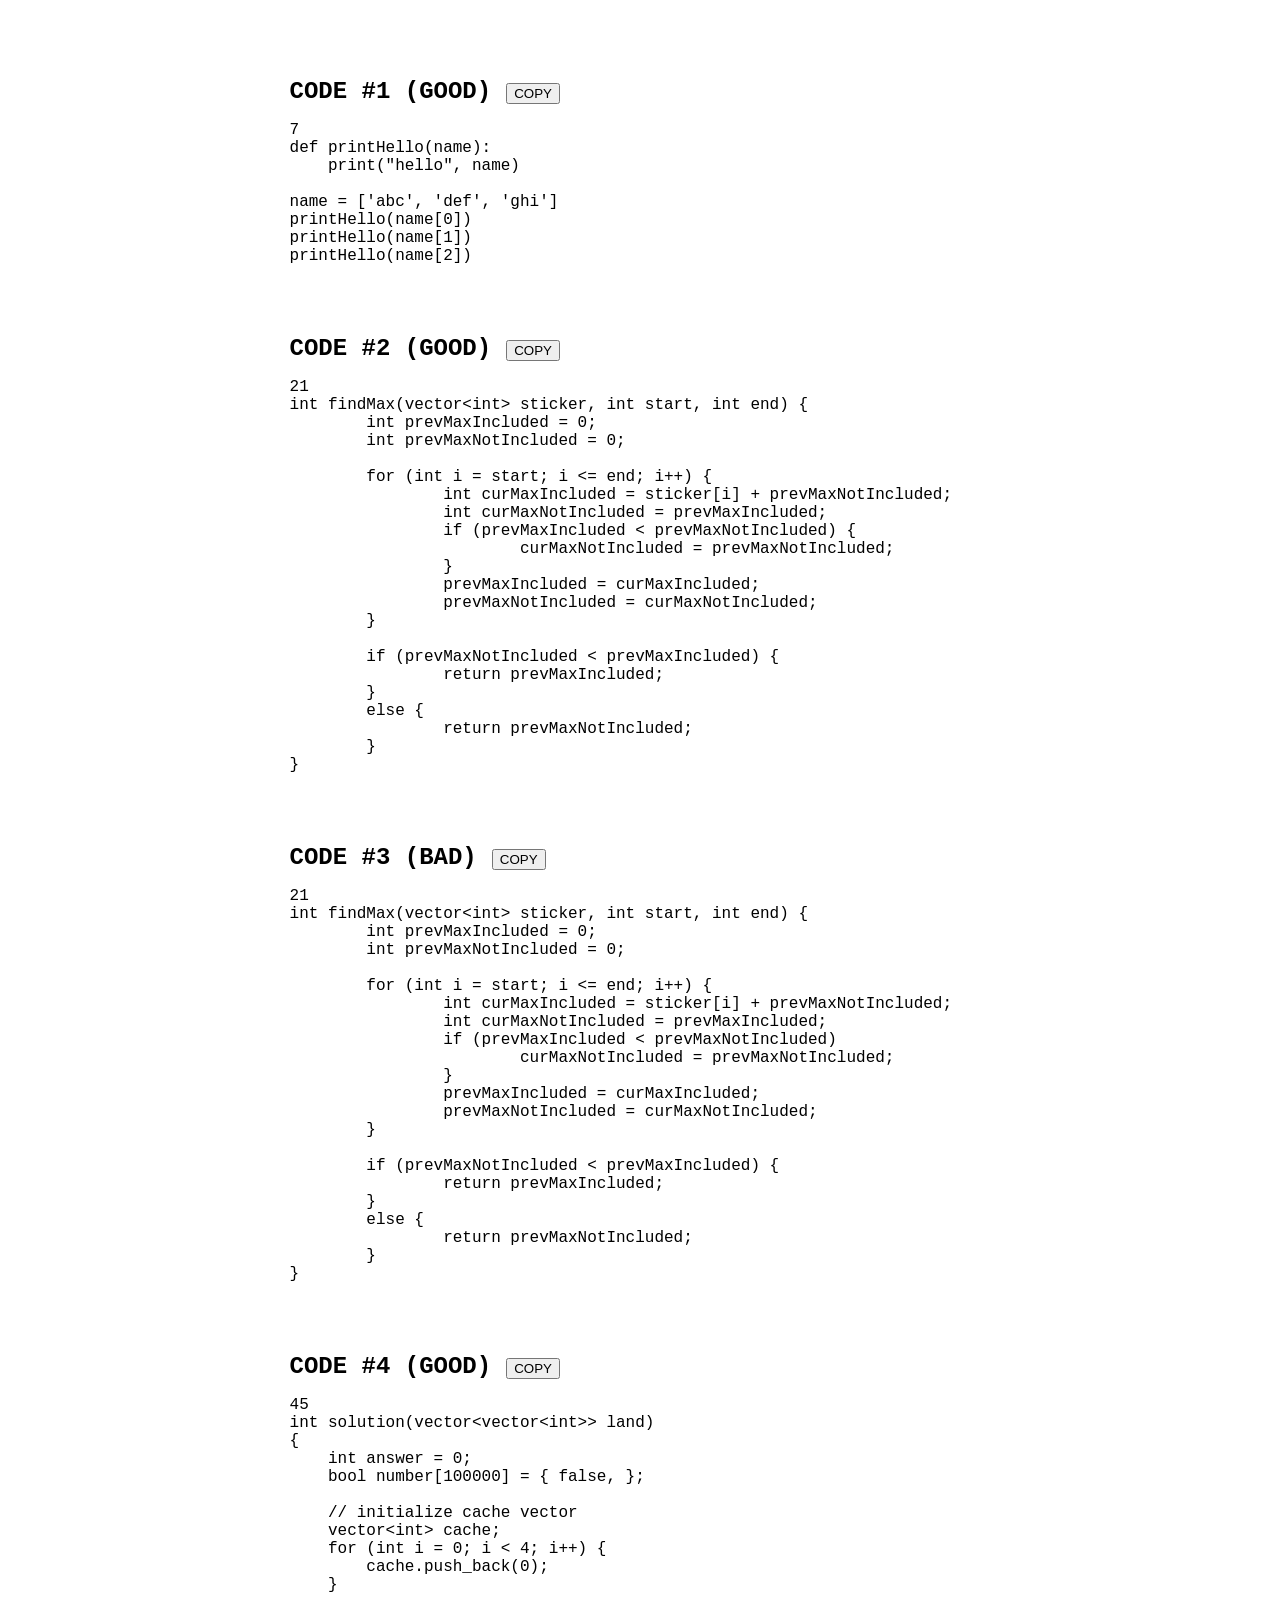
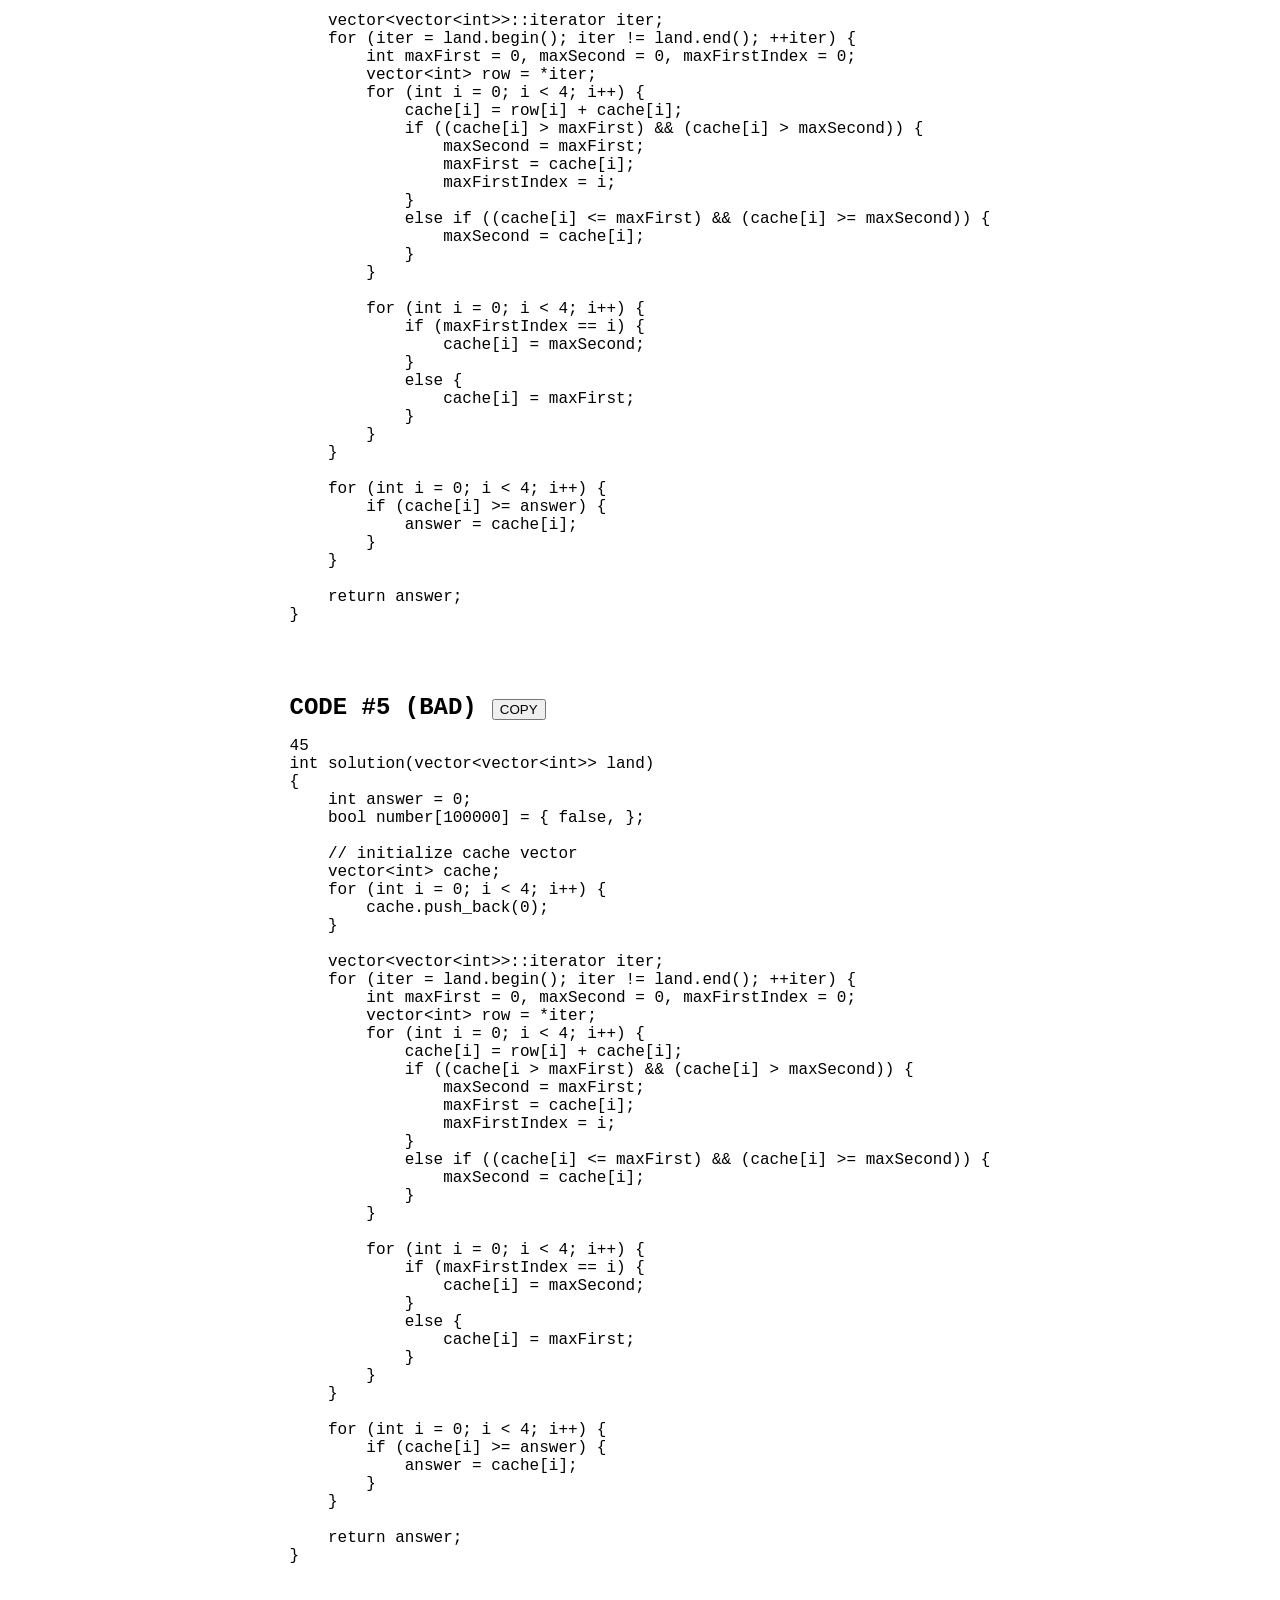
<file: project/parenthesis/index.html>
<!DOCTYPE html>
<html lang="en">
<head>
    <meta charset="UTF-8">
    <meta http-equiv="X-UA-Compatible" content="IE=edge">
    <meta name="viewport" content="width=device-width, initial-scale=1.0">
    <link rel="stylesheet" href="./index.css">
    <title>괄호검사기 testcase</title>
</head>
<body>
    <div class="testcase-container">
        <div class="testcase-header-container">
            <h2 class="testcase-number">CODE #1 (GOOD)</h2>
            <button class="copy">COPY</button>
        </div>
        <div class="testcase-code-container">
            <pre class="testcase-code">
7
def printHello(name):
    print("hello", name)

name = ['abc', 'def', 'ghi']
printHello(name[0])
printHello(name[1])
printHello(name[2])</pre>
        </div>
    </div>

    <div class="testcase-container">
        <div class="testcase-header-container">
            <h2 class="testcase-number">CODE #2 (GOOD)</h2>
            <button class="copy">COPY</button>
        </div>
        <div class="testcase-code-container">
            <pre class="testcase-code">
21
int findMax(vector&ltint&gt sticker, int start, int end) {
	int prevMaxIncluded = 0;
	int prevMaxNotIncluded = 0;

	for (int i = start; i &lt= end; i++) {
		int curMaxIncluded = sticker[i] + prevMaxNotIncluded;
		int curMaxNotIncluded = prevMaxIncluded;
		if (prevMaxIncluded &lt prevMaxNotIncluded) {
			curMaxNotIncluded = prevMaxNotIncluded;
		}
		prevMaxIncluded = curMaxIncluded;
		prevMaxNotIncluded = curMaxNotIncluded;
	}

	if (prevMaxNotIncluded &lt prevMaxIncluded) {
		return prevMaxIncluded;
	}
	else {
		return prevMaxNotIncluded;
	}
}</pre>
        </div>
    </div>

    <div class="testcase-container">
        <div class="testcase-header-container">
            <h2 class="testcase-number">CODE #3 (BAD)</h2>
            <button class="copy">COPY</button>
        </div>
        <div class="testcase-code-container">
            <pre class="testcase-code">
21
int findMax(vector&ltint&gt sticker, int start, int end) {
	int prevMaxIncluded = 0;
	int prevMaxNotIncluded = 0;

	for (int i = start; i &lt= end; i++) {
		int curMaxIncluded = sticker[i] + prevMaxNotIncluded;
		int curMaxNotIncluded = prevMaxIncluded;
		if (prevMaxIncluded &lt prevMaxNotIncluded)
			curMaxNotIncluded = prevMaxNotIncluded;
		}
		prevMaxIncluded = curMaxIncluded;
		prevMaxNotIncluded = curMaxNotIncluded;
	}

	if (prevMaxNotIncluded &lt prevMaxIncluded) {
		return prevMaxIncluded;
	}
	else {
		return prevMaxNotIncluded;
	}
}</pre>
        </div>
    </div>

    <div class="testcase-container">
        <div class="testcase-header-container">
            <h2 class="testcase-number">CODE #4 (GOOD)</h2>
            <button class="copy">COPY</button>
        </div>
        <div class="testcase-code-container">
            <pre class="testcase-code">
45
int solution(vector&ltvector&ltint>> land)
{
    int answer = 0;
    bool number[100000] = { false, };

    // initialize cache vector
    vector&ltint> cache;
    for (int i = 0; i &lt 4; i++) {
        cache.push_back(0);
    }

    vector&ltvector&ltint>>::iterator iter;
    for (iter = land.begin(); iter != land.end(); ++iter) {
        int maxFirst = 0, maxSecond = 0, maxFirstIndex = 0;
        vector&ltint> row = *iter;
        for (int i = 0; i &lt 4; i++) {
            cache[i] = row[i] + cache[i];
            if ((cache[i] > maxFirst) && (cache[i] > maxSecond)) {
                maxSecond = maxFirst;
                maxFirst = cache[i];
                maxFirstIndex = i;
            }
            else if ((cache[i] &lt= maxFirst) && (cache[i] >= maxSecond)) {
                maxSecond = cache[i];
            }
        }
        
        for (int i = 0; i &lt 4; i++) {
            if (maxFirstIndex == i) {
                cache[i] = maxSecond;
            }
            else {
                cache[i] = maxFirst;
            }
        }
    }

    for (int i = 0; i &lt 4; i++) {
        if (cache[i] >= answer) {
            answer = cache[i];
        }
    }

    return answer;
}</pre>
        </div>
    </div>

    <div class="testcase-container">
        <div class="testcase-header-container">
            <h2 class="testcase-number">CODE #5 (BAD)</h2>
            <button class="copy">COPY</button>
        </div>
        <div class="testcase-code-container">
            <pre class="testcase-code">
45
int solution(vector&ltvector&ltint>> land)
{
    int answer = 0;
    bool number[100000] = { false, };

    // initialize cache vector
    vector&ltint> cache;
    for (int i = 0; i &lt 4; i++) {
        cache.push_back(0);
    }

    vector&ltvector&ltint>>::iterator iter;
    for (iter = land.begin(); iter != land.end(); ++iter) {
        int maxFirst = 0, maxSecond = 0, maxFirstIndex = 0;
        vector&ltint> row = *iter;
        for (int i = 0; i &lt 4; i++) {
            cache[i] = row[i] + cache[i];
            if ((cache[i > maxFirst) && (cache[i] > maxSecond)) {
                maxSecond = maxFirst;
                maxFirst = cache[i];
                maxFirstIndex = i;
            }
            else if ((cache[i] &lt= maxFirst) && (cache[i] >= maxSecond)) {
                maxSecond = cache[i];
            }
        }
        
        for (int i = 0; i &lt 4; i++) {
            if (maxFirstIndex == i) {
                cache[i] = maxSecond;
            }
            else {
                cache[i] = maxFirst;
            }
        }
    }

    for (int i = 0; i &lt 4; i++) {
        if (cache[i] >= answer) {
            answer = cache[i];
        }
    }

    return answer;
}</pre>
        </div>
    </div>


    <script src="./index.js"></script>
</body>
</html>
</file>
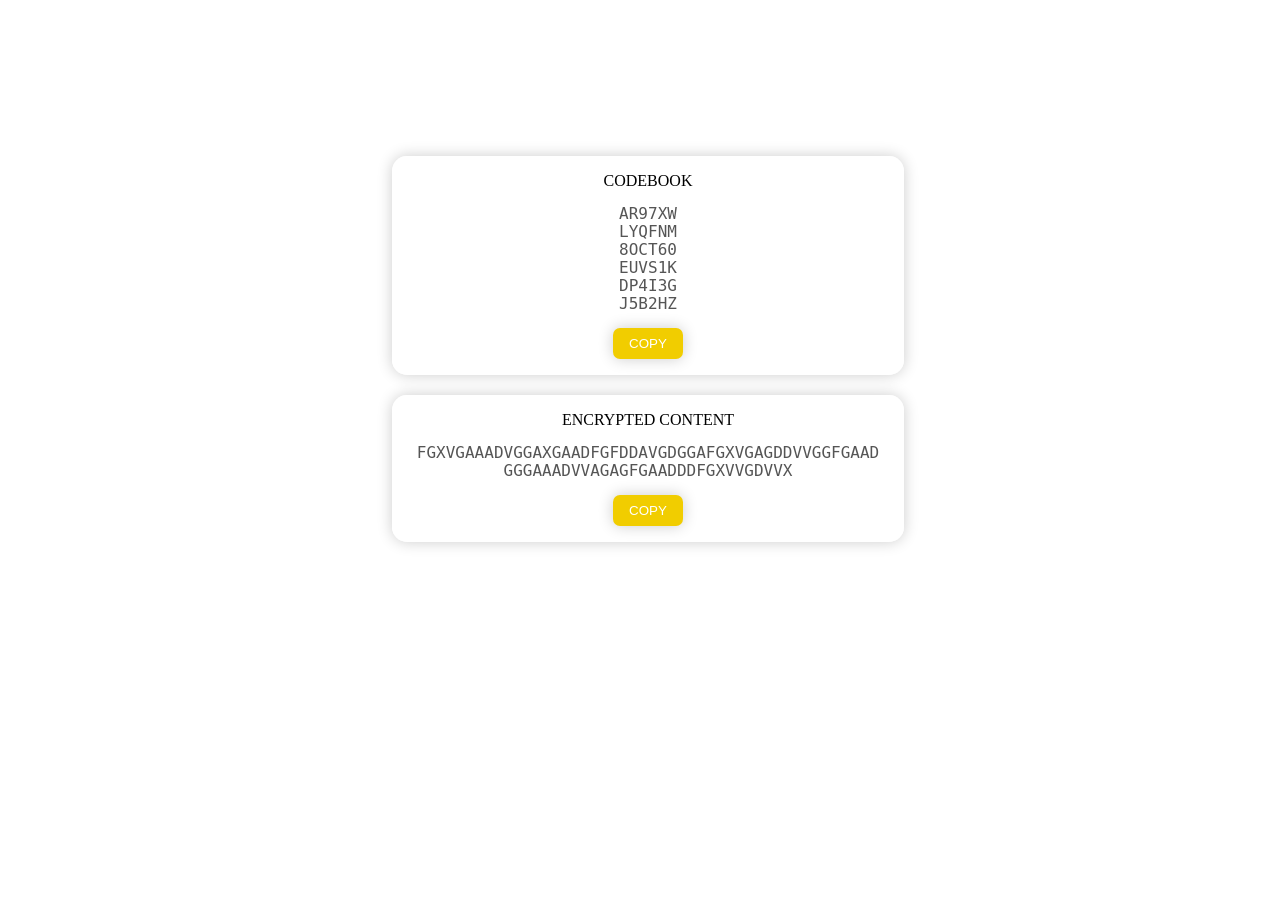
<file: project/codeBreaking/codeGenerator.html>
<!DOCTYPE html>
<html lang="en">
<head>
    <meta charset="UTF-8">
    <meta http-equiv="X-UA-Compatible" content="IE=edge">
    <meta name="viewport" content="width=device-width, initial-scale=1.0">
    <title>Document</title>
    <link rel="stylesheet" href="./src/css/codeGenerator.css">
</head>
<body>
    <div class="codebook-box">
        <div class="title">CODEBOOK</div>
        <div class="codebook-container">
            <pre class="codebook"></pre>
        </div>
        <div class="copy-container">
            <button class="copy codebook-copy">COPY</button>
        </div>
    </div>

    <div class="code-box">
        <div class="title">ENCRYPTED CONTENT</div>
        <div class="code-container">
            <pre class="code"></pre>
        </div>
        <div class="copy-container">
            <button class="copy code-copy">COPY</button>
        </div>
    </div>
<script type="module" src="./src/js/main.js"></script>
</body>
</html>
</file>
<file: project/parenthesis/index.css>
body{
    display: table;
    margin-left: auto;
    margin-right: auto;
}

.testcase-container{
    margin-top: 10%;
    margin-bottom: 10%;
}

.testcase-header-container{
    display: flex;
    align-items: baseline;
}

.testcase-number{
    margin: 0%;
    margin-right: 15px;
    font-family: 'Courier New', monospace;
    float: left;
}

pre{
    font-family: 'Courier New', monospace;
}
</file>
<file: project/codeBreaking/src/css/codeGenerator.css>
body{
    padding: 10% 30%;
}

.codebook-box, .code-box{
    margin: 20px auto;
    width: 100%;

    padding: 6px 8px;
    background: white;
    background: rgba(255,255,255,0.8);
    box-shadow: 0 0 15px rgba(0,0,0,0.2);
    border-radius: 15px;
}

.title{
    margin: 10px;
    text-align: center;
}

.codebook-container, .code-container{
    margin: 15px;
}

.codebook, .code {
    overflow: auto;
    white-space: pre-wrap;
    word-break: break-all;
    margin: 0%;
    text-align: center;
    font-family: monospace;
    font-size: large;
    line-height: 18px;
    color: #555;
}

.copy-container{
    margin: 10px;
}

.copy{
    display: block;
    margin: 0 auto;

    color: white;
    border-radius: 7px;
    border: None;
    background-color: rgb(241, 205, 0);
    padding: 8px 16px;
    box-shadow: 0 0 15px rgba(0,0,0,0.2);
    cursor: pointer;
}
</file>
